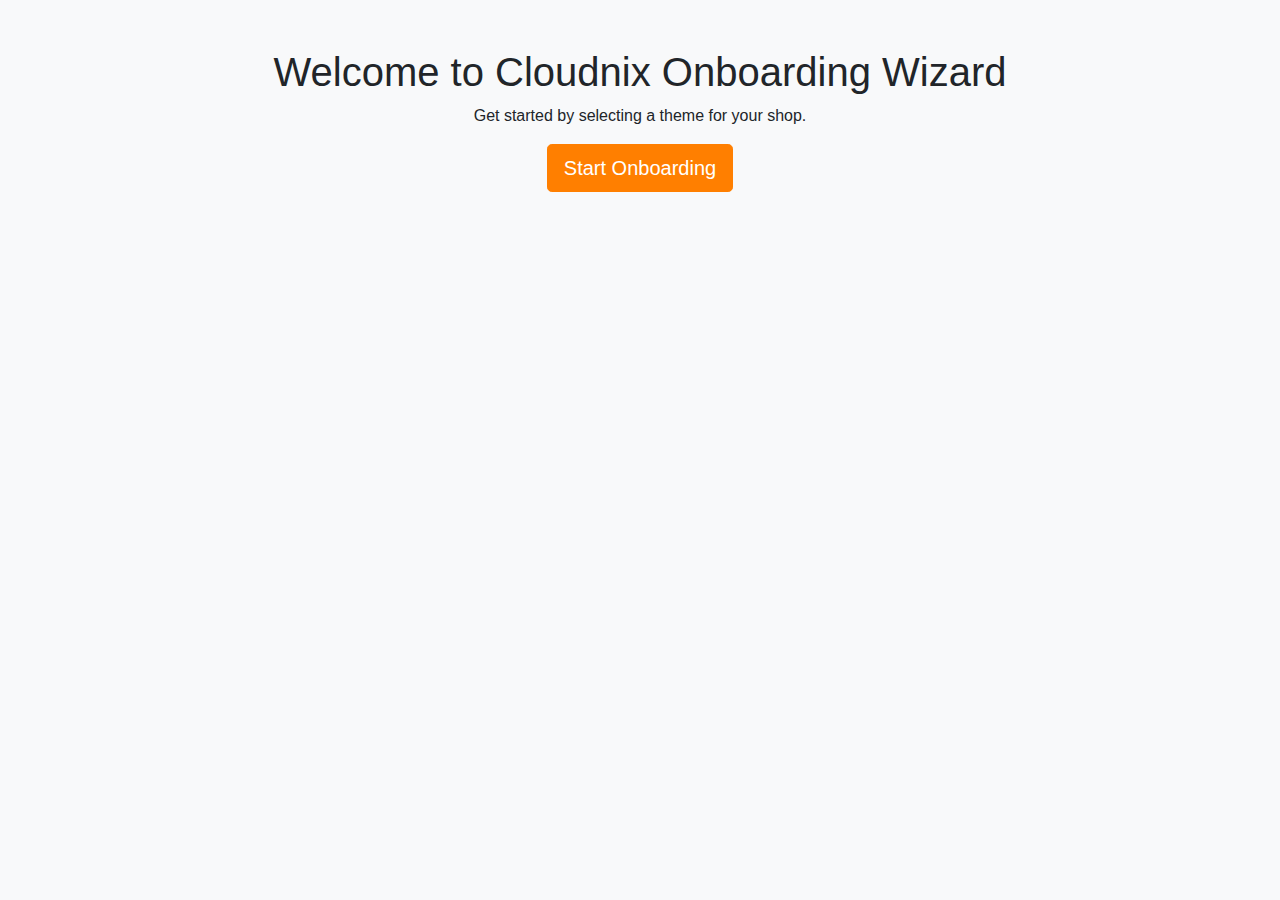
<file: index.html>
<!DOCTYPE html>
<html lang="en">
<head>
    <meta charset="UTF-8">
    <meta name="viewport" content="width=device-width, initial-scale=1.0">
    <title>Cloudnix Onboarding Wizard</title>
    <link rel="stylesheet" href="https://stackpath.bootstrapcdn.com/bootstrap/4.5.2/css/bootstrap.min.css">
    <link rel="stylesheet" href="styles.css">
</head>
<body>
<div class="container mt-5">
    <div class="text-center">
        <h1>Welcome to Cloudnix Onboarding Wizard</h1>
        <p>Get started by selecting a theme for your shop.</p>
        <a href="step1.html" class="btn btn-primary btn-lg">Start Onboarding</a>
    </div>
</div>

<script src="https://code.jquery.com/jquery-3.5.1.min.js"></script>
<script src="https://stackpath.bootstrapcdn.com/bootstrap/4.5.2/js/bootstrap.min.js"></script>
<script src="scripts.js"></script>
</body>
</html>
</file>
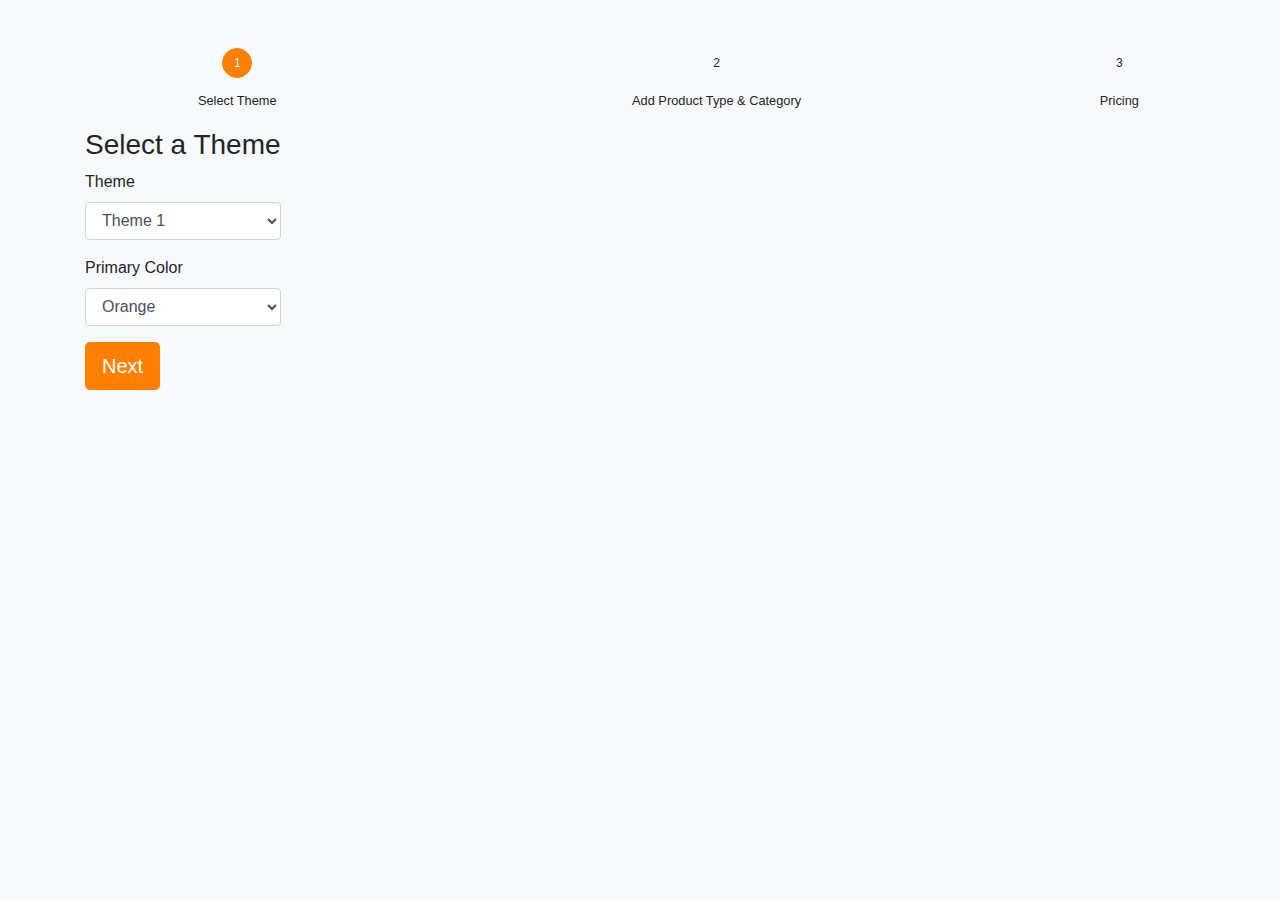
<file: step1.html>
<!DOCTYPE html>
<html lang="en">
<head>
    <meta charset="UTF-8">
    <meta name="viewport" content="width=device-width, initial-scale=1.0">
    <title>Cloudnix Onboarding Wizard - Step 1</title>
    <link rel="stylesheet" href="https://stackpath.bootstrapcdn.com/bootstrap/4.5.2/css/bootstrap.min.css">
    <link rel="stylesheet" href="styles.css">
</head>
<body>
<div class="container mt-5">
    <div class="stepwizard">
        <div class="stepwizard-row setup-panel">
            <div class="stepwizard-step col-xs-4"> 
                <a href="#" type="button" class="btn btn-primary btn-circle">1</a>
                <p><small>Select Theme</small></p>
            </div>
            <div class="stepwizard-step col-xs-4"> 
                <a href="#" type="button" class="btn btn-default btn-circle" disabled="disabled">2</a>
                <p><small>Add Product Type & Category</small></p>
            </div>
            <div class="stepwizard-step col-xs-4"> 
                <a href="#" type="button" class="btn btn-default btn-circle" disabled="disabled">3</a>
                <p><small>Pricing</small></p>
            </div>
        </div>
    </div>

    <form id="form-step-1" action="step2.html" method="GET">
        <div class="row setup-content" id="step-1">
            <div class="col-xs-12">
                <div class="col-md-12">
                    <h3>Select a Theme</h3>
                    <div class="form-group">
                        <label class="control-label">Theme</label>
                        <select class="form-control" name="theme">
                            <option>Theme 1</option>
                            <option>Theme 2</option>
                            <option>Theme 3</option>
                        </select>
                    </div>
                    <div class="form-group">
                        <label class="control-label">Primary Color</label>
                        <select class="form-control" id="primary-color" name="primary-color">
                            <option value="orange">Orange</option>
                            <option value="turquoise">Turquoise</option>
                            <option value="blue">Blue</option>
                        </select>
                    </div>
                    <button class="btn btn-primary nextBtn btn-lg pull-right" type="submit">Next</button>
                </div>
            </div>
        </div>
    </form>
</div>

<script src="https://code.jquery.com/jquery-3.5.1.min.js"></script>
<script src="https://stackpath.bootstrapcdn.com/bootstrap/4.5.2/js/bootstrap.min.js"></script>
<script src="scripts.js"></script>
</body>
</html>
</file>
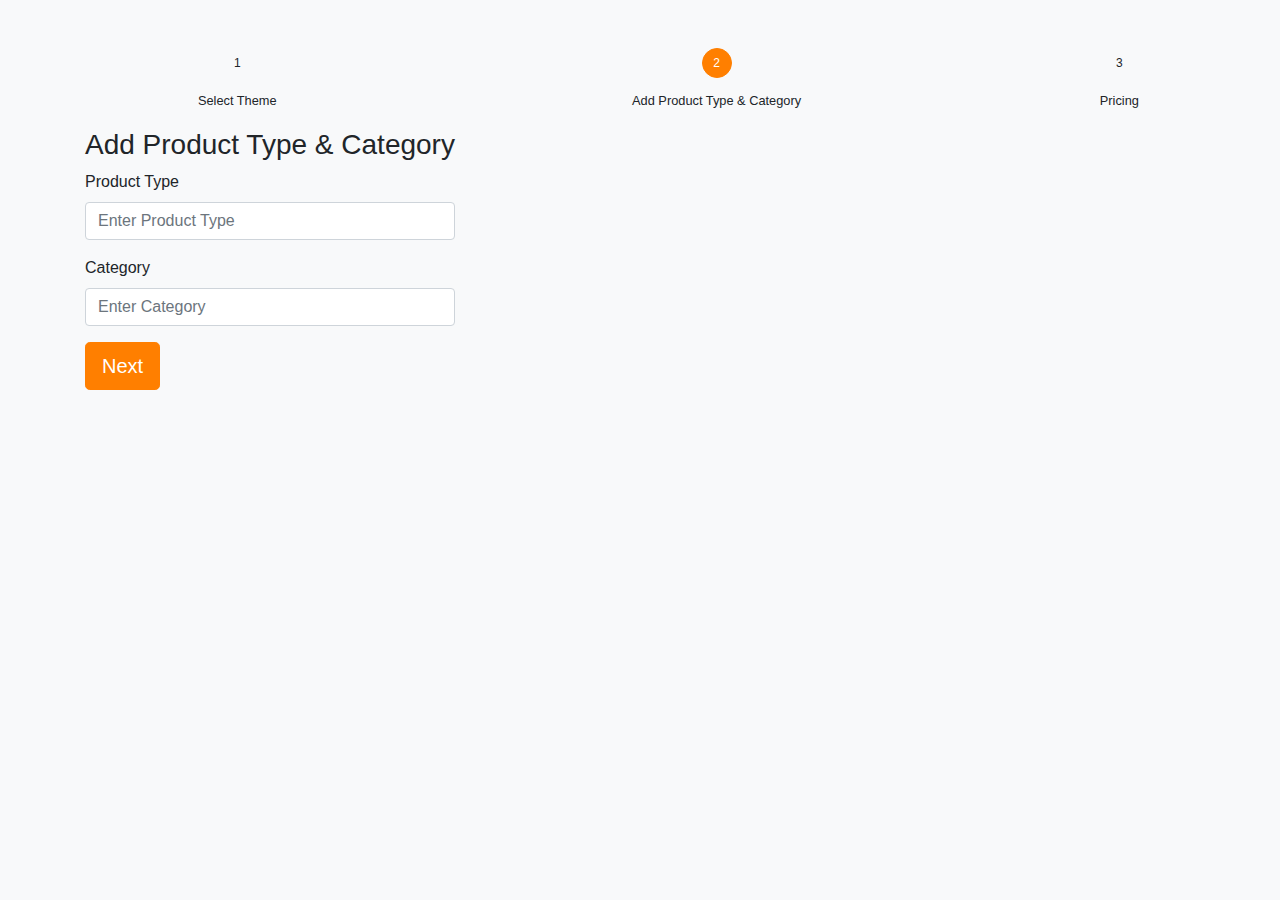
<file: step2.html>
<!DOCTYPE html>
<html lang="en">
<head>
    <meta charset="UTF-8">
    <meta name="viewport" content="width=device-width, initial-scale=1.0">
    <title>Cloudnix Onboarding Wizard - Step 2</title>
    <link rel="stylesheet" href="https://stackpath.bootstrapcdn.com/bootstrap/4.5.2/css/bootstrap.min.css">
    <link rel="stylesheet" href="styles.css">
</head>
<body>
<div class="container mt-5">
    <div class="stepwizard">
        <div class="stepwizard-row setup-panel">
            <div class="stepwizard-step col-xs-4"> 
                <a href="step1.html" type="button" class="btn btn-default btn-circle">1</a>
                <p><small>Select Theme</small></p>
            </div>
            <div class="stepwizard-step col-xs-4"> 
                <a href="#" type="button" class="btn btn-primary btn-circle">2</a>
                <p><small>Add Product Type & Category</small></p>
            </div>
            <div class="stepwizard-step col-xs-4"> 
                <a href="#" type="button" class="btn btn-default btn-circle" disabled="disabled">3</a>
                <p><small>Pricing</small></p>
            </div>
        </div>
    </div>

    <form id="form-step-2" action="step3.html" method="GET">
        <div class="row setup-content" id="step-2">
            <div class="col-xs-12">
                <div class="col-md-12">
                    <h3>Add Product Type & Category</h3>
                    <div class="form-group">
                        <label class="control-label">Product Type</label>
                        <input maxlength="100" type="text" required="required" class="form-control" name="product-type" placeholder="Enter Product Type" />
                    </div>
                    <div class="form-group">
                        <label class="control-label">Category</label>
                        <input maxlength="100" type="text" required="required" class="form-control" name="category" placeholder="Enter Category" />
                    </div>
                    <button class="btn btn-primary nextBtn btn-lg pull-right" type="submit">Next</button>
                </div>
            </div>
        </div>
    </form>
</div>

<script src="https://code.jquery.com/jquery-3.5.1.min.js"></script>
<script src="https://stackpath.bootstrapcdn.com/bootstrap/4.5.2/js/bootstrap.min.js"></script>
<script src="scripts.js"></script>
</body>
</html>
</file>
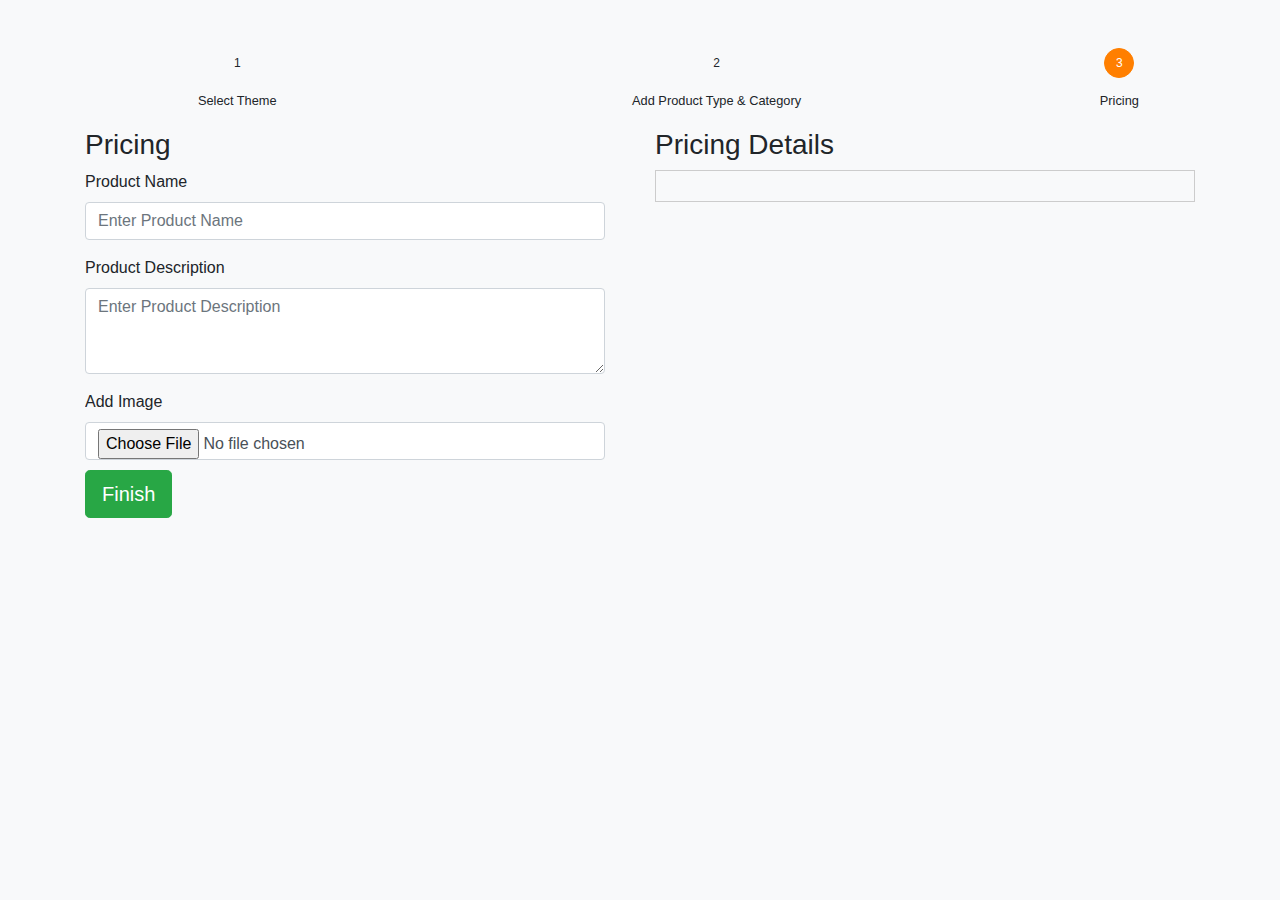
<file: step3.html>
<!DOCTYPE html>
<html lang="en">
<head>
    <meta charset="UTF-8">
    <meta name="viewport" content="width=device-width, initial-scale=1.0">
    <title>Cloudnix Onboarding Wizard - Step 3</title>
    <link rel="stylesheet" href="https://stackpath.bootstrapcdn.com/bootstrap/4.5.2/css/bootstrap.min.css">
    <link rel="stylesheet" href="styles.css">
</head>
<body>
<div class="container mt-5">
    <div class="stepwizard">
        <div class="stepwizard-row setup-panel">
            <div class="stepwizard-step col-xs-4"> 
                <a href="step1.html" type="button" class="btn btn-default btn-circle">1</a>
                <p><small>Select Theme</small></p>
            </div>
            <div class="stepwizard-step col-xs-4"> 
                <a href="step2.html" type="button" class="btn btn-default btn-circle">2</a>
                <p><small>Add Product Type & Category</small></p>
            </div>
            <div class="stepwizard-step col-xs-4"> 
                <a href="#" type="button" class="btn btn-primary btn-circle">3</a>
                <p><small>Pricing</small></p>
            </div>
        </div>
    </div>

    <div class="row">
        <div class="col-md-6">
            <form id="form-step-3">
                <h3>Pricing</h3>
                <div class="pricing-details" style="max-height: 300px; overflow-y: auto; padding-right: 20px;">
                    <div class="form-group">
                        <label class="control-label">Product Name</label>
                        <input maxlength="100" type="text" required="required" class="form-control" id="product-name" placeholder="Enter Product Name" />
                    </div>
                    <div class="form-group">
                        <label class="control-label">Product Description</label>
                        <textarea class="form-control" rows="3" id="product-description" placeholder="Enter Product Description"></textarea>
                    </div>
                    <div class="form-group">
                        <label class="control-label">Add Image</label>
                        <input type="file" class="form-control" id="product-image" />
                    </div>
                    <div class="form-group">
                        <label class="control-label">Net Price</label>
                        <input maxlength="100" type="text" required="required" class="form-control" id="net-price" placeholder="Enter Net Price" />
                    </div>
                    <div class="form-group">
                        <label class="control-label">List Price</label>
                        <input maxlength="100" type="text" required="required" class="form-control" id="list-price" placeholder="Enter List Price" />
                    </div>
                    <div class="form-group">
                        <label class="control-label">Discount Price</label>
                        <input maxlength="100" type="text" required="required" class="form-control" id="discount-price" placeholder="Enter Discount Price" />
                    </div>
                    <div class="form-group">
                        <label class="control-label">Shipping Charges</label>
                        <input maxlength="100" type="text" required="required" class="form-control" id="shipping-charges" placeholder="Enter Shipping Charges" />
                    </div>
                    <div class="form-group">
                        <label class="control-label">Stock Level</label>
                        <input maxlength="100" type="text" required="required" class="form-control" id="stock-level" placeholder="Enter Stock Level" />
                    </div>
                </div>
                <button class="btn btn-success btn-lg pull-right" type="button" onclick="displayPricingDetails()">Finish</button>
            </form>
        </div>
        <div class="col-md-6">
            <h3>Pricing Details</h3>
            <div id="pricing-output" style="border: 1px solid #ccc; padding: 15px;">
                <!-- Pricing details will be displayed here -->
            </div>
        </div>
    </div>
</div>

<script src="https://code.jquery.com/jquery-3.5.1.min.js"></script>
<script src="https://stackpath.bootstrapcdn.com/bootstrap/4.5.2/js/bootstrap.min.js"></script>
<script src="scripts.js"></script>
</body>
</html>
</file>
<file: styles.css>
:root {
    --primary-color: #ff7f00; /* Default primary color - Orange */
    --primary-color-turquoise: #40e0d0;
    --primary-color-blue: #007bff;
}

body {
    font-family: Arial, sans-serif;
    background-color: #f8f9fa;
}

.stepwizard-step p {
    margin-top: 10px;    
}

.stepwizard-row {
    display: table-row;
}

.stepwizard {
    display: table;     
    width: 100%;
    position: relative;
}

.stepwizard-step {
    display: table-cell;
    text-align: center;
    position: relative;
}

.btn-circle {
    width: 30px;
    height: 30px;
    text-align: center;
    padding: 6px 0;
    font-size: 12px;
    line-height: 1.428571429;
    border-radius: 15px;
}

.btn-primary {
    background-color: var(--primary-color);
    border-color: var(--primary-color);
}

.btn-primary:hover,
.btn-primary:focus,
.btn-primary:active {
    background-color: darken(var(--primary-color), 10%);
    border-color: darken(var(--primary-color), 10%);
}

.btn-primary-turquoise {
    background-color: var(--primary-color-turquoise);
    border-color: var(--primary-color-turquoise);
}

.btn-primary-turquoise:hover,
.btn-primary-turquoise:focus,
.btn-primary-turquoise:active {
    background-color: darken(var(--primary-color-turquoise), 10%);
    border-color: darken(var(--primary-color-turquoise), 10%);
}

.btn-primary-blue {
    background-color: var(--primary-color-blue);
    border-color: var(--primary-color-blue);
}

.btn-primary-blue:hover,
.btn-primary-blue:focus,
.btn-primary-blue:active {
    background-color: darken(var(--primary-color-blue), 10%);
    border-color: darken(var(--primary-color-blue), 10%);
}

.pricing-details {
    max-height: 300px;
    overflow-y: auto;
    padding-right: 20px; /* Extra padding to avoid overlap with scrollbar */
}

@media (max-width: 768px) {
    .btn-lg {
        width: 100%;
        margin-top: 10px;
    }

    .stepwizard-step {
        display: block;
        margin-bottom: 15px;
    }
}
</file>
